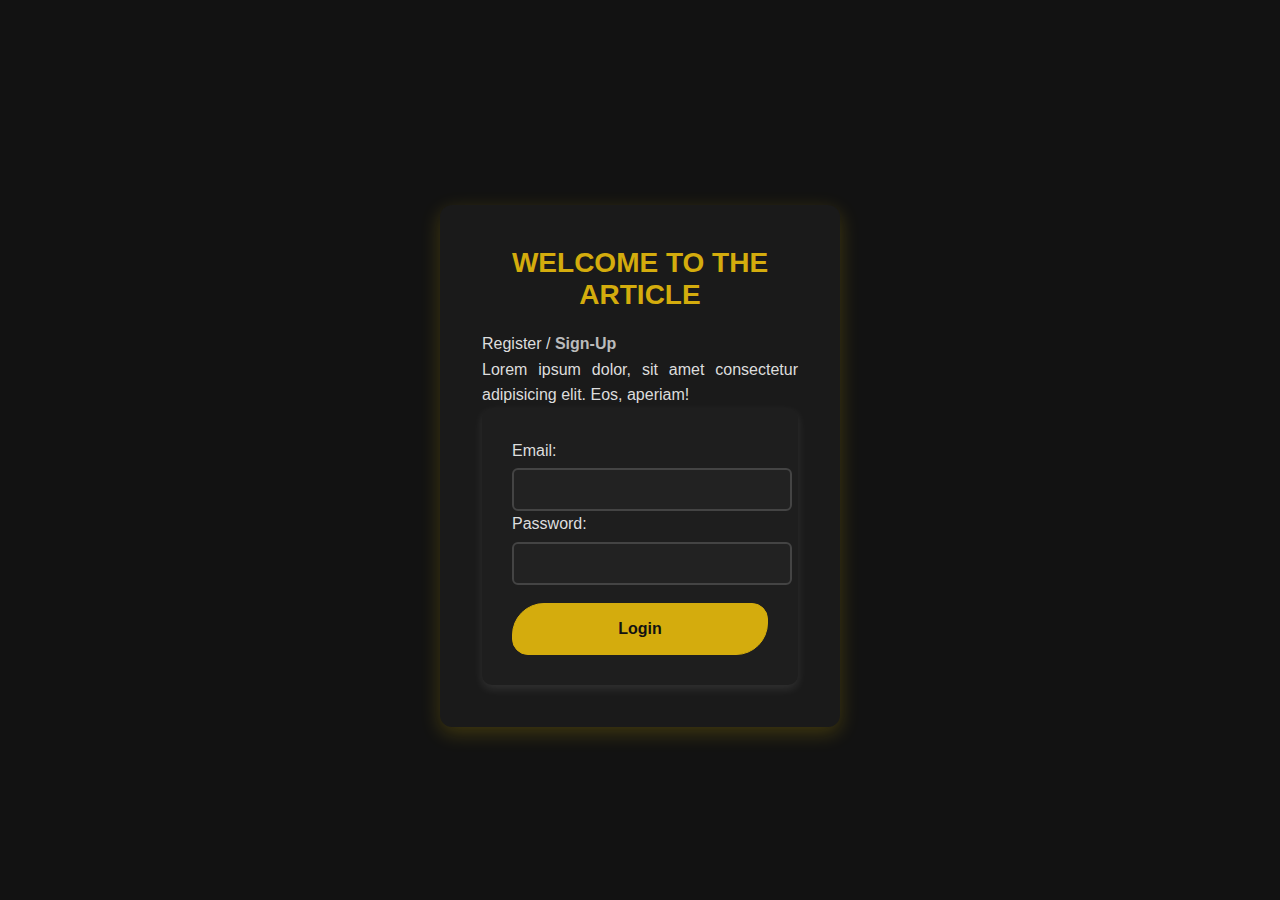
<file: client/index.html>
<!DOCTYPE html>
<html lang="en">
<head>
    <meta charset="UTF-8">
    <meta name="viewport" content="width=device-width, initial-scale=1.0">
    <title>Login</title>
    <link rel="stylesheet" href="style.css">
</head>
<body>
    <div class="log-in container">
        <h1 class="h-tag">welcome to the article </h1>
        <p class="p-tag">Register / <a class="a-tag" href="sign-up.html">Sign-Up</a></p>
        <p class="p-tag">Lorem ipsum dolor, sit amet consectetur adipisicing elit. Eos, aperiam!</p>
        <div class="login-form">
            <form class="box" method="POST" action="/article/server/api1/login.php">
                <div class="mb-3">
                    <label class="label-tag p-tag" for="email">Email:</label>
                    <input class="input-btn" type="email" name="email" id="email" class="form-control" required>
                </div>
                <div class="mb-3">
                    <label class="label-tag p-tag" for="password">Password:</label>
                    <input class="input-btn" type="password" name="password" id="password" class="form-control" required>
                </div> <br>
                <button class="login-btn btn-btn" type="submit" class="btn btn-primary p-tag">Login</button>
            </form>
        </div>
    </div>
    
</body>
</html>
</file>
<file: client/style.css>
/* General Reset */
* {
    margin: 0;
    padding: 0;
    box-sizing: border-box;
    font-family: Arial, sans-serif;
}

body {
    background-color: #121212;
    color: #f5f5f5;
    display: flex;
    justify-content: center;
    align-items: center;
    min-height: 100vh;
    padding: 20px;
    /* /* Prevents elem   */
}

/* Elegant Container Box */
.container {
    background: #1A1A1A;
    padding: 40px;
    border-radius: 12px;
    box-shadow: 0 6px 20px rgba(255, 215, 0, 0.2);
    border: 2px solid transparent;
    transition: all 0.3s ease-in-out;
    max-width: 400px;
    /* Responsive width */
    width: 90%;
    margin-top: 2rem;
    /* /* Ensures space at the */
}

.container:hover {
    border-color: #D4AC0D;
    box-shadow: 0 8px 25px rgba(255, 215, 0, 0.3);
}

/* Box Styling */
.box {
    background: #1E1E1E;
    padding: 30px;
    border-radius: 10px;
    box-shadow: 0 4px 10px rgba(255, 255, 255, 0.1);
    transition: box-shadow 0.3s ease-in-out, transform 0.2s;
}

.box:hover {
    box-shadow: 0 6px 15px rgba(255, 255, 255, 0.2);
    transform: translateY(-3px);
}

/* Labels */
.label-tag {
    font-size: 14px;
    color: #ccc;
    display: block;
    margin-bottom: 5px;
}

/* Inputs & Text Areas */
.input-btn,
.text-area {
    width: 100%;
    padding: 12px;
    border: 2px solid #444;
    border-radius: 6px;
    background: #222;
    color: #fff;
    outline: none;
    transition: border-color 0.3s ease, box-shadow 0.3s ease;
    min-width: 280px;
}

.input-btn:focus,
.text-area:focus {
    border-color: #D4AC0D;
    box-shadow: 0 0 8px rgba(255, 215, 0, 0.5);
}

/* Links (a tags) */
.a-tag {
    color: #bbb;
    text-decoration: none;
    font-weight: bold;
    transition: color 0.3s, border-bottom 0.3s;
    border-bottom: 2px solid transparent;
}

.a-tag:hover {
    color: #D4AC0D;
    border-bottom: 2px solid #D4AC0D;
}

/* Buttons */
.btn-btn {
    width: 100%;
    padding: 14px;
    border: 2px solid transparent;
    border-radius: 8px;
    font-size: 16px;
    cursor: pointer;
    transition: background 0.3s ease-in-out, transform 0.2s, border-color 0.3s;
}

/* Back Button */
.back-btn {
    border: 1px solid #D4AC0D !important;
    border-radius: 1rem 2rem !important;
    padding: 1rem 2rem !important;
    text-align: center !important;
    cursor: pointer !important;
    transition: all 0.3s ease !important;
    background-color: #222 !important;
    color: #D4AC0D !important;
    font-size: 1rem !important;
    font-weight: bold !important;
    width: 100% !important;
    display: inline-block !important;
    appearance: none !important;
    -webkit-appearance: none !important;
}

.back-btn:hover {
    background-color: #444 !important;
    border-color: #D4AC0D !important;
    transform: scale(1.05) !important;
    border-radius: 2rem 1rem !important;
}

/* Login & Sign Up Buttons */
.login-btn,
.signUp-btn {
    border: 1px solid #D4AC0D;
    border-radius: 2rem 1rem;
    padding: 1rem 2rem;
    text-align: center;
    cursor: pointer;
    transition: all 0.3s ease;
    font-weight: bold;
}

.login-btn {
    background-color: #D4AC0D;
    color: #121212;
}

.login-btn:hover {
    background-color: #b68d40;
    border-color: #D4AC0D;
    transform: scale(1.05);
    border-radius: 1rem 2rem;
}

.signUp-btn {
    background-color: transparent;
    color: #D4AC0D;
}

.signUp-btn:hover {
    background-color: #222;
    border-color: #D4AC0D;
    transform: scale(1.05);
    border-radius: 1rem 2rem;
}

/* Text Styles */
.p-tag {
    font-size: 16px;
    color: #ddd;
    line-height: 1.6;
    text-align: justify;
    transition: color 0.3s;
}

.p-tag:hover {
    color: #f5f5f5;
}

.h-tag {
    font-size: 28px;
    font-weight: bold;
    color: #D4AC0D;
    text-align: center;
    text-transform: uppercase;
    margin-bottom: 20px;
    transition: color 0.3s;
}

.h-tag:hover {
    color: #f5f5f5;
}

/* Font Sizes */
.big-text {
    font-size: 36px;
    font-weight: bold;
    color: #D4AC0D;
}

.medium-text {
    font-size: 22px;
    color: #ddd;
}

.small-text {
    font-size: 14px;
    color: #aaa;
}

.logout-btn {
    border: 1px solid #D4AC0D;
    border-radius: 2rem 1rem;
    padding: 1rem 2rem;
    text-align: center;
    cursor: pointer;
    transition: all 0.3s ease;
    font-weight: bold;
    background-color: transparent;
    color: #D4AC0D;
    width: 100%;
}

.logout-btn:hover {
    background-color: #222;
    border-color: #D4AC0D;
    transform: scale(1.05);
    border-radius: 1rem 2rem;
}

/* General styling for the user cards container */

/* Styling for individual user cards */
/* Styling for individual user cards */
.user-card {
    background: #1E1E1E;
    color: #f5f5f5;
    padding: 20px;
    border-radius: 12px;
    box-shadow: 0 6px 15px rgba(255, 215, 0, 0.2);
    width: 100%; /* Now takes full width */
    max-width: 100%;
    transition: transform 0.3s ease, box-shadow 0.3s ease;
    border: 2px solid transparent;
}

/* Hover effect for user cards */
.user-card:hover {
    transform: translateY(-5px);
    box-shadow: 0 8px 20px rgba(255, 215, 0, 0.3);
    border-color: #D4AC0D;
}

/* Styling for the heading (username and lastname) */
.user-card .h-tag {
    font-size: 22px;
    font-weight: bold;
    color: #D4AC0D;
    margin-bottom: 15px;
    text-align: center;
    text-transform: uppercase;
    transition: color 0.3s ease;
}

/* Hover effect on heading */
.user-card .h-tag:hover {
    color: #f5f5f5;
}


/* Responsive Design: Adjust layout on smaller screens */
@media screen and (max-width: 768px) {
    .user-card {
        width: 100%;
        max-width: 400px;
        margin: 10px 0;
    }
}

/* Additional Responsive Styling for 500px screens */
@media screen and (max-width: 500px) {
    .container {
        padding: 30px;
        width: 95%;
        max-width: 350px;
    }

    .input-btn,
    .text-area {
        min-width: 250px;
    }

    .h-tag {
        font-size: 24px;
    }

    .big-text {
        font-size: 32px;
    }

    .medium-text {
        font-size: 20px;
    }

    .small-text {
        font-size: 12px;
    }

    .user-card {
        width: 90%;
        max-width: 350px;
    }
}

/* Additional Responsive Styling for 400px screens */
@media screen and (max-width: 400px) {
    .container {
        padding: 20px;
        width: 100%;
        max-width: 300px;
    }

    .input-btn,
    .text-area {
        min-width: 200px;
    }

    .h-tag {
        font-size: 20px;
    }

    .big-text {
        font-size: 28px;
    }

    .medium-text {
        font-size: 18px;
    }

    .small-text {
        font-size: 10px;
    }

    .user-card {
        width: 100%;
        max-width: 300px;
    }
}

/* Media Queries for different screen sizes */
@media screen and (max-width: 768px) {
    .container {
        width: 90%;
        padding: 30px;
    }

    .h-tag {
        font-size: 24px;
    }

    .small-text {
        font-size: 14px;
    }

    .input-btn,
    .text-area {
        padding: 10px;
        font-size: 14px;
    }
}

/* Media Query for screens up to 500px wide */
@media screen and (max-width: 500px) {
    .container {
        width: 95%;
        max-width: 100%;
        padding: 20px;
        margin: 0 auto;
        /* Center container */
    }

    .h-tag {
        font-size: 22px;
    }

    .small-text {
        font-size: 12px;
    }

    .input-btn,
    .text-area {
        padding: 8px;
        font-size: 12px;
    }

    /* Ensure any element with the "media" class is centered and stacked */
    .media {
        display: flex;
        flex-direction: column;
        justify-content: center;
        align-items: center;
    }
}

/* Media Query for screens up to 400px wide */
@media screen and (max-width: 400px) {
    .container {
        width: 100%;
        max-width: 100%;
        padding: 15px;
        margin: 0 auto;
        /* Center container */
    }

    .h-tag {
        font-size: 20px;
    }

    .small-text {
        font-size: 10px;
    }

    .input-btn,
    .text-area {
        padding: 6px;
        font-size: 10px;
    }

    button {
        padding: 10px;
        font-size: 10px;
    }
}

/* Optional: Prevent horizontal scrolling */
html,
body {
    overflow-x: hidden;
}

/* Table Styling for Q&A Display */
table {
    width: 100%;
    border-collapse: collapse;
    margin: 1rem 0;
    background-color: #222;
    color: #f5f5f5;
    font-size: 14px;
}

table th,
table td {
    padding: 10px;
    border: 1px solid #444;
}

table th {
    background-color: #1E1E1E;
    color: #D4AC0D;
    font-weight: bold;
}

table td {
    background-color: #1A1A1A;
}

table tr:nth-child(even) td {
    background-color: #1E1E1E;
}

@media screen and (max-width: 500px) {
    table {
        font-size: 12px;
    }

    table th,
    table td {
        padding: 8px;
    }
}

@media screen and (max-width: 400px) {
    table {
        font-size: 10px;
    }

    table th,
    table td {
        padding: 6px;
    }
}

/* ===== Table Styling for Q&A Data ===== */
.data-table-container {
    overflow-x: auto;
    margin: 1rem 0;
}

.data-table {
    width: 100%;
    border-collapse: collapse;
    background-color: #222;
    color: #f5f5f5;
    font-size: 14px;
    margin-bottom: 1rem;
}

.data-table th,
.data-table td {
    padding: 10px;
    border: 1px solid #444;
    text-align: left;
}

.data-table th {
    background-color: #1E1E1E;
    color: #D4AC0D;
    font-weight: bold;
}

.data-table td {
    background-color: #1A1A1A;
}

.data-table tr:nth-child(even) td {
    background-color: #1E1E1E;
}

/* Responsive adjustments for the table */
@media screen and (max-width: 500px) {
    .data-table {
        font-size: 12px;
    }
    .data-table th,
    .data-table td {
        padding: 8px;
    }
}

@media screen and (max-width: 400px) {
    .data-table {
        font-size: 10px;
    }
    .data-table th,
    .data-table td {
        padding: 6px;
    }
}

/* ===== User Card Styling ===== */
.user-card {
    background: #1E1E1E;
    color: #f5f5f5;
    padding: 20px;
    border-radius: 12px;
    box-shadow: 0 6px 15px rgba(255, 215, 0, 0.2);
    width: 300px;
    transition: transform 0.3s ease, box-shadow 0.3s ease;
    border: 2px solid transparent;
    margin: 1rem auto;
}

.user-card:hover {
    transform: translateY(-5px);
    box-shadow: 0 8px 20px rgba(255, 215, 0, 0.3);
    border-color: #D4AC0D;
}

.user-card .h-tag {
    font-size: 22px;
    font-weight: bold;
    color: #D4AC0D;
    margin-bottom: 15px;
    text-align: center;
    text-transform: uppercase;
    transition: color 0.3s ease;
}

.user-card .h-tag:hover {
    color: #f5f5f5;
}

.user-card p {
    font-size: 16px;
    color: #ddd;
    margin-bottom: 10px;
    line-height: 1.5;
}

.user-card p strong {
    color: #D4AC0D;
}

/* Responsive adjustments for user cards */
@media screen and (max-width: 500px) {
    .user-card {
        width: 90%;
        max-width: 350px;
        padding: 15px;
    }
    .user-card .h-tag {
        font-size: 20px;
    }
    .user-card p {
        font-size: 14px;
    }
}

@media screen and (max-width: 400px) {
    .user-card {
        width: 100%;
        max-width: 300px;
        padding: 10px;
    }
    .user-card .h-tag {
        font-size: 18px;
    }
    .user-card p {
        font-size: 12px;
    }
}
</file>
